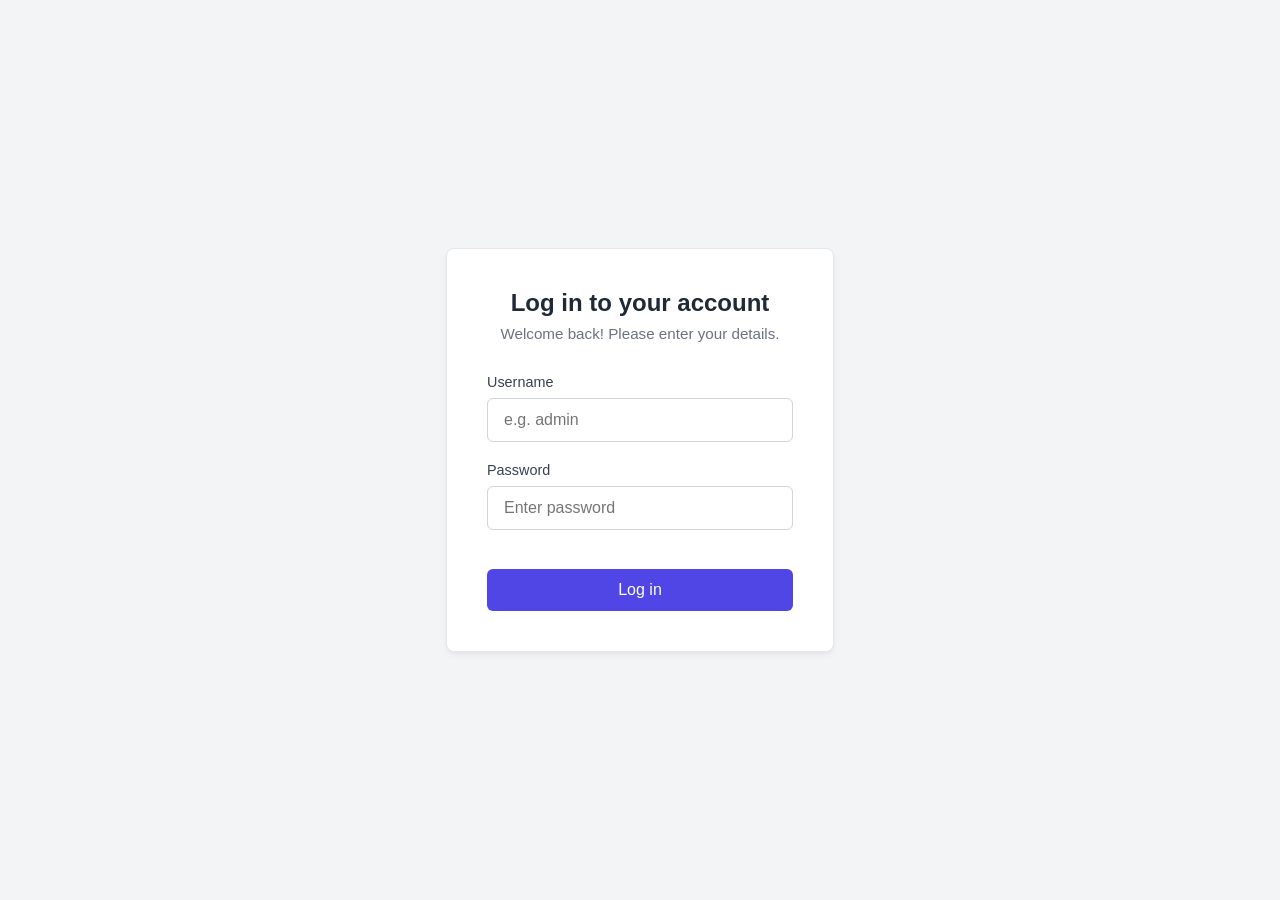
<file: static/index.html>
<!DOCTYPE html>
<html lang="en">
<head>
    <meta charset="UTF-8">
    <meta name="viewport" content="width=device-width, initial-scale=1.0">
    <title>Log in</title>
    <link rel="stylesheet" href="/static/css/style.css">
</head>
<body>
    <div class="container">
        <div class="card">
            <div class="header">
                <h1>Log in to your account</h1>
                <p>Welcome back! Please enter your details.</p>
            </div>
            <form id="loginForm">
                <div class="form-group">
                    <label for="username">Username</label>
                    <input type="text" id="username" class="form-control" placeholder="e.g. admin" required autocomplete="username">
                </div>
                <div class="form-group">
                    <label for="password">Password</label>
                    <input type="password" id="password" class="form-control" placeholder="Enter password" required autocomplete="current-password">
                </div>
                <div id="errorMessage" class="error-message"></div>
                <button type="submit" class="btn" id="loginBtn">Log in</button>
            </form>
        </div>
    </div>
    <script src="/static/js/app.js"></script>
    <script>
        // Check if already logged in
        if (localStorage.getItem('token')) {
            window.location.href = '/profile.html';
        }
    </script>
</body>
</html>
</file>
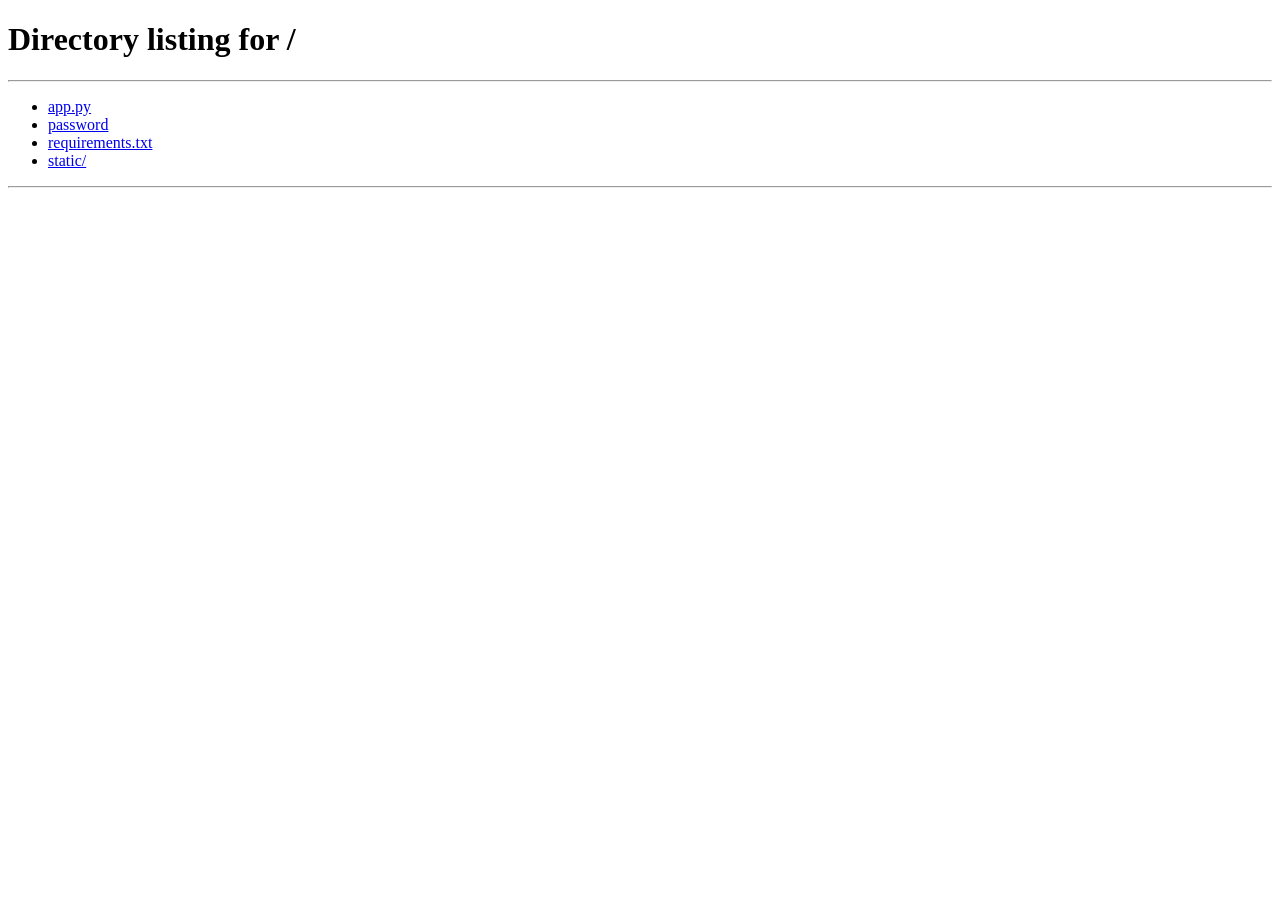
<file: static/profile.html>
<!DOCTYPE html>
<html lang="en">
<head>
    <meta charset="UTF-8">
    <meta name="viewport" content="width=device-width, initial-scale=1.0">
    <title>Your Profile</title>
    <link rel="stylesheet" href="/static/css/style.css">
</head>
<body>
    <div class="container" id="profileContainer" style="display: none;">
        <div class="card profile-card">
            <div class="header" style="margin-bottom: 1.5rem;">
                <h1 style="font-size: 1.25rem;">Profile Details</h1>
            </div>
            <div class="avatar" id="avatarInitial">U</div>
            <div class="profile-info">
                <div class="info-row">
                    <span class="info-label">Username</span>
                    <span class="info-value" id="profileUsername">...</span>
                </div>
                <div class="info-row">
                    <span class="info-label">Email</span>
                    <span class="info-value" id="profileEmail">...</span>
                </div>
                <div class="info-row">
                    <span class="info-label">Role</span>
                    <span class="info-value" id="profileRole">...</span>
                </div>
                <div class="info-row">
                    <span class="info-label">Member Since</span>
                    <span class="info-value" id="profileJoined">...</span>
                </div>
            </div>
            <button class="btn btn-logout" id="logoutBtn">Log out</button>
        </div>
    </div>
    
    <div class="container" id="loadingContainer">
        <div class="card" style="text-align: center; padding: 3rem 2rem;">
            <p style="color: #6b7280; font-size: 0.95rem;">Loading your profile...</p>
        </div>
    </div>

    <script src="/static/js/app.js"></script>
    <script>
        // Check authentication immediately
        const authToken = localStorage.getItem('token');
        if (!authToken) {
            window.location.href = '/';
        } else {
            // Load profile data
            fetchProfile();
        }
    </script>
</body>
</html>
</file>
<file: static/css/style.css>
:root {
    --bg-color: #f3f4f6; /* Light gray background */
    --card-bg: #ffffff; /* White card */
    --primary-color: #4f46e5; /* Indigo */
    --primary-hover: #4338ca;
    --text-color: #1f2937; /* Dark gray for text */
    --text-muted: #6b7280; /* Medium gray */
    --border-color: #e5e7eb; /* Light border */
    --error-color: #ef4444; /* Standard red */
}

* {
    box-sizing: border-box;
    margin: 0;
    padding: 0;
    font-family: -apple-system, BlinkMacSystemFont, "Segoe UI", Roboto, Helvetica, Arial, sans-serif;
}

body {
    background-color: var(--bg-color);
    color: var(--text-color);
    min-height: 100vh;
    display: flex;
    justify-content: center;
    align-items: center;
}

.container {
    width: 100%;
    max-width: 420px;
    padding: 1rem;
}

.card {
    background: var(--card-bg);
    border: 1px solid var(--border-color);
    border-radius: 8px;
    padding: 2.5rem;
    box-shadow: 0 4px 6px -1px rgba(0, 0, 0, 0.05), 0 2px 4px -1px rgba(0, 0, 0, 0.03);
}

.header {
    text-align: center;
    margin-bottom: 2rem;
}

.header h1 {
    font-size: 1.5rem;
    font-weight: 600;
    margin-bottom: 0.5rem;
    color: var(--text-color);
}

.header p {
    color: var(--text-muted);
    font-size: 0.95rem;
}

.form-group {
    margin-bottom: 1.25rem;
}

.form-group label {
    display: block;
    margin-bottom: 0.5rem;
    font-size: 0.9rem;
    font-weight: 500;
    color: #374151;
}

.form-control {
    width: 100%;
    padding: 0.75rem 1rem;
    background: #fff;
    border: 1px solid #d1d5db;
    border-radius: 6px;
    color: var(--text-color);
    font-size: 1rem;
    transition: border-color 0.15s ease-in-out, box-shadow 0.15s ease-in-out;
}

.form-control:focus {
    outline: none;
    border-color: var(--primary-color);
    box-shadow: 0 0 0 3px rgba(79, 70, 229, 0.15);
}

.btn {
    width: 100%;
    padding: 0.75rem;
    background: var(--primary-color);
    color: white;
    border: none;
    border-radius: 6px;
    font-size: 1rem;
    font-weight: 500;
    cursor: pointer;
    transition: background-color 0.2s;
}

.btn:hover {
    background: var(--primary-hover);
}

.error-message {
    color: var(--error-color);
    font-size: 0.85rem;
    margin-top: 0.5rem;
    text-align: center;
    min-height: 1.2rem;
}

/* Profile specific styles */
.profile-card {
    padding: 2rem;
}

.avatar {
    width: 80px;
    height: 80px;
    border-radius: 50%;
    background-color: #e0e7ff; /* light indigo */
    color: var(--primary-color);
    display: flex;
    justify-content: center;
    align-items: center;
    font-size: 1.75rem;
    font-weight: 600;
    margin: 0 auto 1.5rem;
}

.profile-info {
    margin-bottom: 2rem;
    text-align: left;
    background: #f9fafb;
    border-radius: 8px;
    padding: 0.5rem 1.25rem;
    border: 1px solid var(--border-color);
}

.info-row {
    display: flex;
    justify-content: space-between;
    padding: 0.75rem 0;
    border-bottom: 1px solid var(--border-color);
}

.info-row:last-child {
    border-bottom: none;
}

.info-label {
    color: var(--text-muted);
    font-size: 0.9rem;
}

.info-value {
    font-weight: 500;
    font-size: 0.95rem;
    color: var(--text-color);
}

.btn-logout {
    background: white;
    color: var(--text-color);
    border: 1px solid #d1d5db;
}

.btn-logout:hover {
    background: #f3f4f6;
}
</file>
